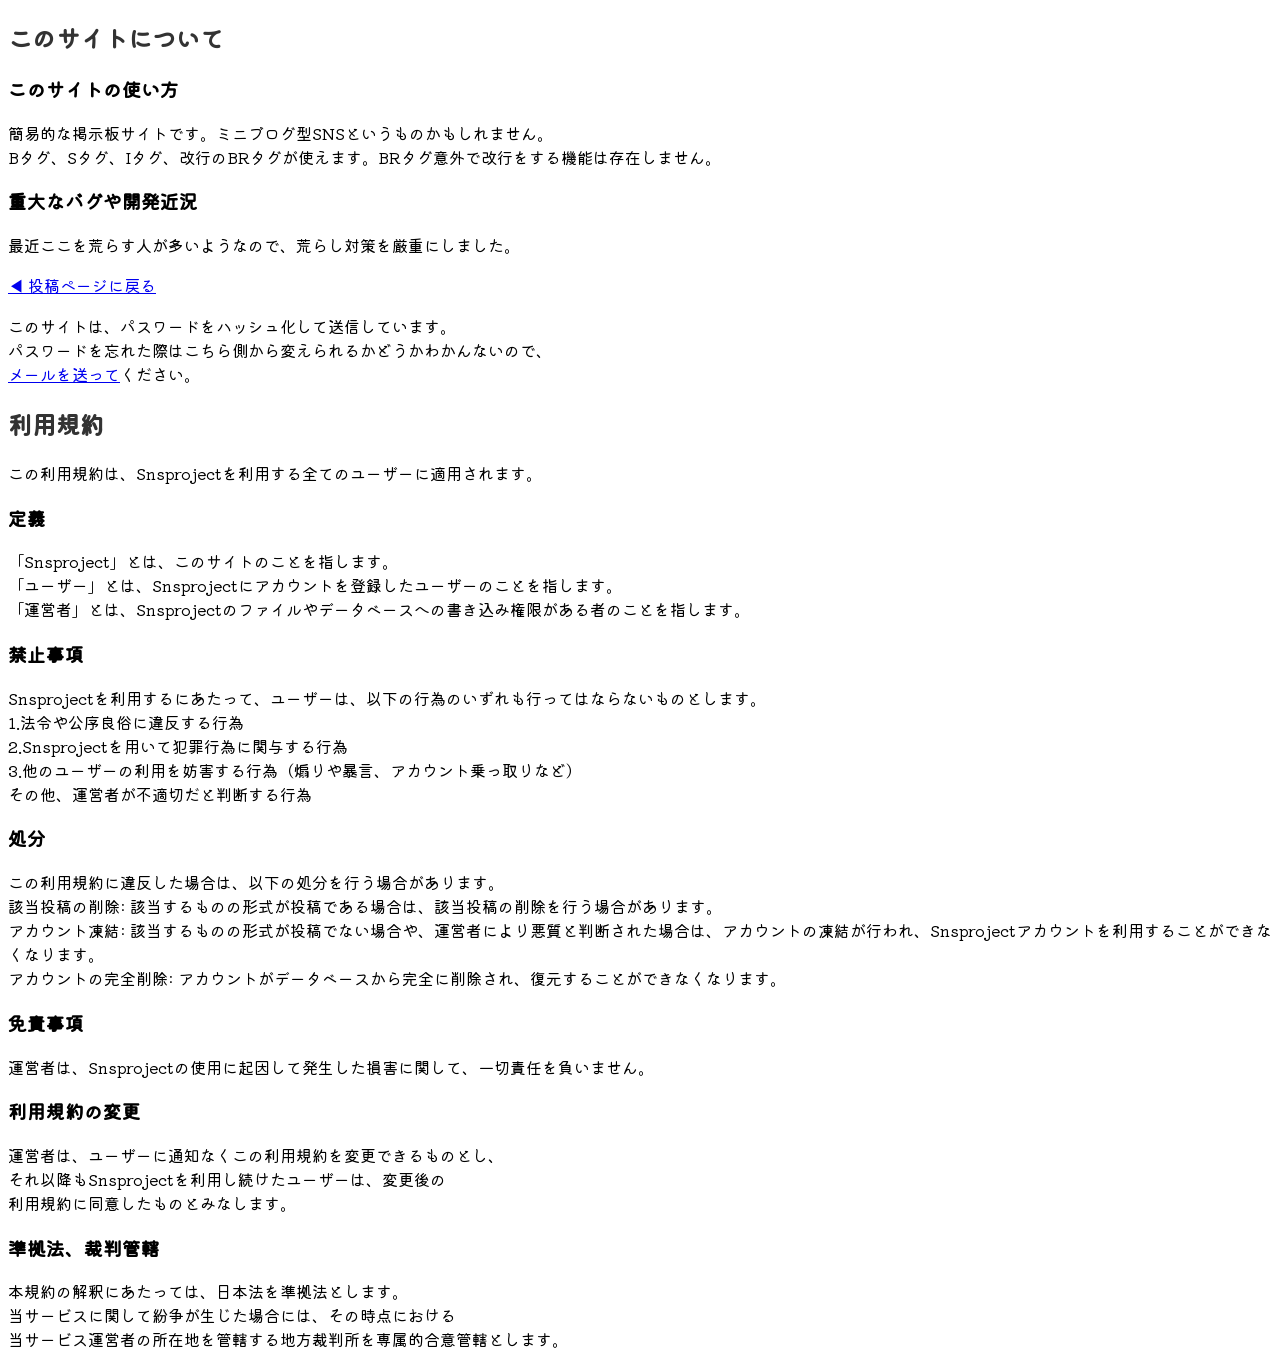
<file: about.html>
<!DOCTYPE html>
<!--
  Title: [snsproject]
  Author:[ayaneko]
  License: CC BY-SA 4.0 or later
  Full license text: https://creativecommons.org

  (This work is also licensed under any later version of this license.)
-->

<html lang="ja">
<head>
  <meta charset="UTF-8" />
  <title>about</title>
  <link rel="preconnect" href="https://fonts.googleapis.com">
<link rel="preconnect" href="https://fonts.gstatic.com" crossorigin>
<link href="https://fonts.googleapis.com/css2?family=Kiwi+Maru&display=swap" rel="stylesheet">
  <link rel="stylesheet" href="style.css">

</head>
<body>
  <script src="https://keepandroidopen.org/banner.js"></script>
<h2>このサイトについて</h2>
  <h3>このサイトの使い方</h3>
  <p>簡易的な掲示板サイトです。ミニブログ型SNSというものかもしれません。<br>Bタグ、Sタグ、Iタグ、改行のBRタグが使えます。BRタグ意外で改行をする機能は存在しません。</p>
<h3>重大なバグや開発近況</h3>
  <p>最近ここを荒らす人が多いようなので、荒らし対策を厳重にしました。</p>
<p><a href="index.html">◀ 投稿ページに戻る</a></p>
  <p>このサイトは、パスワードをハッシュ化して送信しています。<br>パスワードを忘れた際はこちら側から変えられるかどうかわかんないので、<br><a href="mailto:programmingbear90@tapi.re">メールを送って</a>ください。</p>
  <h2>利用規約</h2>
  <p>この利用規約は、Snsprojectを利用する全てのユーザーに適用されます。</p>
  <h3>定義</h3>
  <p>「Snsproject」とは、このサイトのことを指します。<br>「ユーザー」とは、Snsprojectにアカウントを登録したユーザーのことを指します。<br>「運営者」とは、Snsprojectのファイルやデータベースへの書き込み権限がある者のことを指します。</p>
  <h3>禁止事項</h3>
  <p>Snsprojectを利用するにあたって、ユーザーは、以下の行為のいずれも行ってはならないものとします。<br>1.法令や公序良俗に違反する行為<br>2.Snsprojectを用いて犯罪行為に関与する行為<br>3.他のユーザーの利用を妨害する行為（煽りや暴言、アカウント乗っ取りなど）<br>その他、運営者が不適切だと判断する行為</p>
  <h3>処分</h3>
  <p>この利用規約に違反した場合は、以下の処分を行う場合があります。<br>該当投稿の削除: 該当するものの形式が投稿である場合は、該当投稿の削除を行う場合があります。<br>アカウント凍結: 該当するものの形式が投稿でない場合や、運営者により悪質と判断された場合は、アカウントの凍結が行われ、Snsprojectアカウントを利用することができなくなります。<br>アカウントの完全削除: アカウントがデータベースから完全に削除され、復元することができなくなります。</p>
  <h3>免責事項</h3>
  <p>運営者は、Snsprojectの使用に起因して発生した損害に関して、一切責任を負いません。</p>
  <h3>利用規約の変更</h3>
  <p>運営者は、ユーザーに通知なくこの利用規約を変更できるものとし、<br>それ以降もSnsprojectを利用し続けたユーザーは、変更後の<br>利用規約に同意したものとみなします。</p>
  <h3>準拠法、裁判管轄</h3>
  <p>本規約の解釈にあたっては、日本法を準拠法とします。<br>当サービスに関して紛争が生じた場合には、その時点における<br>当サービス運営者の所在地を管轄する地方裁判所を専属的合意管轄とします。</p>
</body>
</file>
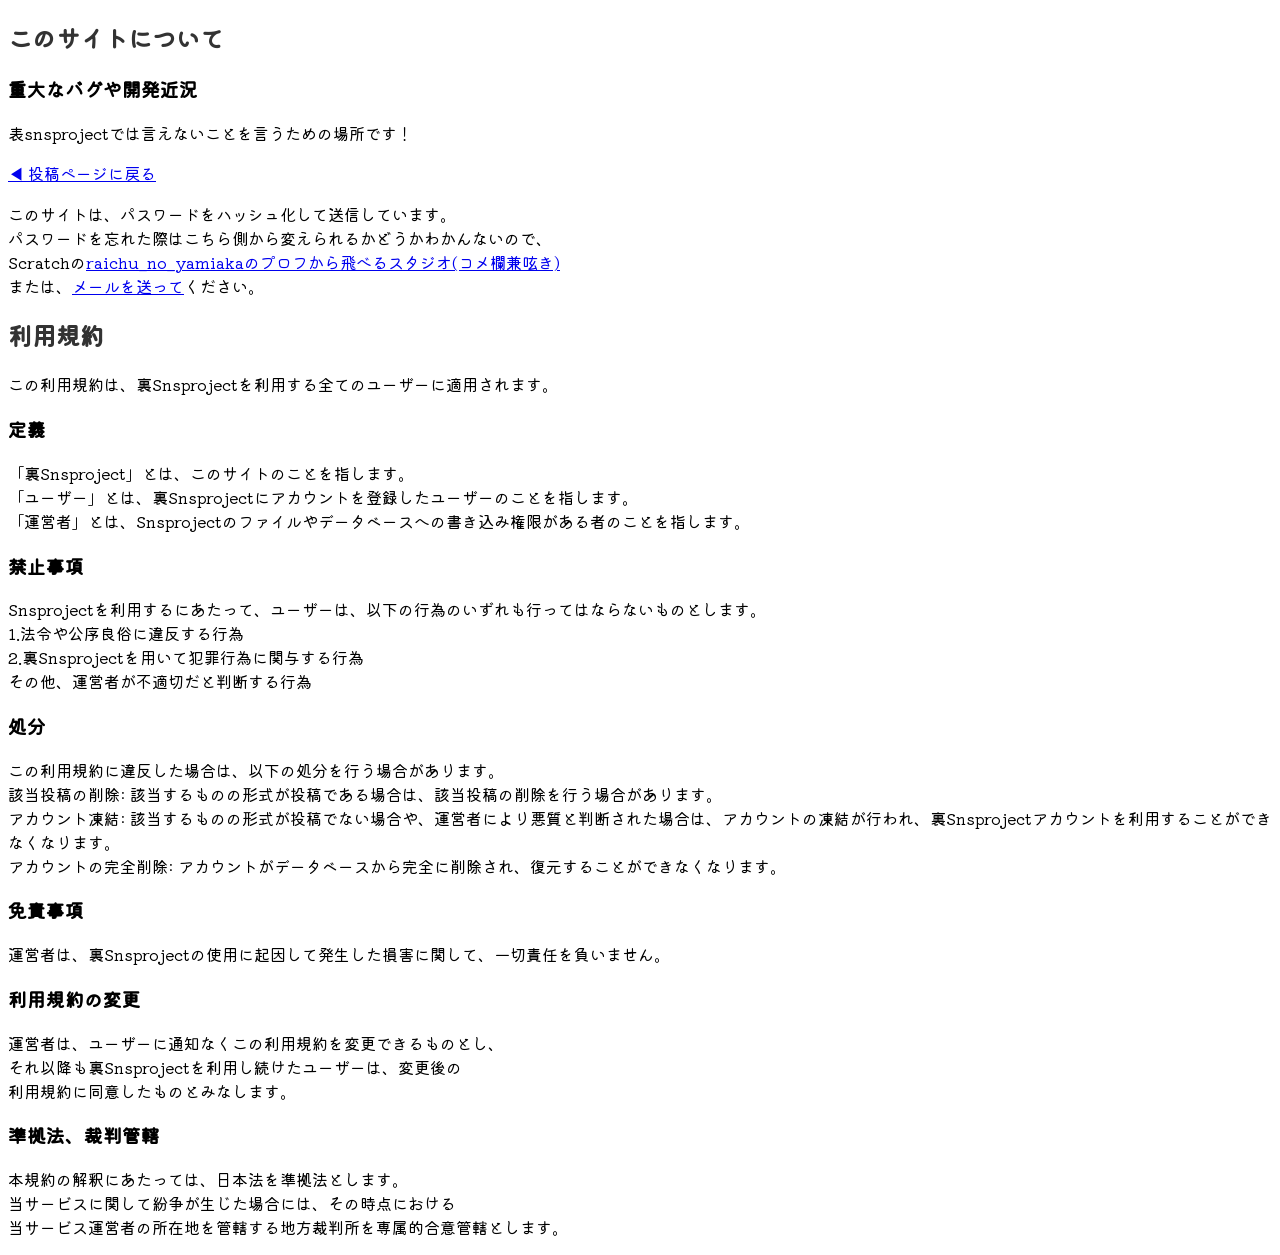
<file: ura_kiyaku.html>
<!DOCTYPE html>
<html lang="ja">
<head>
  <meta charset="UTF-8" />
  <title>about</title>
  <link rel="preconnect" href="https://fonts.googleapis.com">
<link rel="preconnect" href="https://fonts.gstatic.com" crossorigin>
<link href="https://fonts.googleapis.com/css2?family=Kiwi+Maru&display=swap" rel="stylesheet">
  <link rel="stylesheet" href="style.css">

</head>
<body>
<h2>このサイトについて</h2>
<h3>重大なバグや開発近況</h3>
  <p>表snsprojectでは言えないことを言うための場所です！</p>
<p><a href="uraproject.html">◀ 投稿ページに戻る</a></p>
  <p>このサイトは、パスワードをハッシュ化して送信しています。<br>パスワードを忘れた際はこちら側から変えられるかどうかわかんないので、<br>Scratchの<a href="https://scratch.mit.edu/users/raichu_no_yamiaka">raichu_no_yamiakaのプロフから飛べるスタジオ(コメ欄兼呟き)</a><br>または、<a href="mailto:programmingbear90@tapi.re">メールを送って</a>ください。</p>
  <h2>利用規約</h2>
  <p>この利用規約は、裏Snsprojectを利用する全てのユーザーに適用されます。</p>
  <h3>定義</h3>
  <p>「裏Snsproject」とは、このサイトのことを指します。<br>「ユーザー」とは、裏Snsprojectにアカウントを登録したユーザーのことを指します。<br>「運営者」とは、Snsprojectのファイルやデータベースへの書き込み権限がある者のことを指します。</p>
  <h3>禁止事項</h3>
  <p>Snsprojectを利用するにあたって、ユーザーは、以下の行為のいずれも行ってはならないものとします。<br>1.法令や公序良俗に違反する行為<br>2.裏Snsprojectを用いて犯罪行為に関与する行為<br>その他、運営者が不適切だと判断する行為</p>
  <h3>処分</h3>
  <p>この利用規約に違反した場合は、以下の処分を行う場合があります。<br>該当投稿の削除: 該当するものの形式が投稿である場合は、該当投稿の削除を行う場合があります。<br>アカウント凍結: 該当するものの形式が投稿でない場合や、運営者により悪質と判断された場合は、アカウントの凍結が行われ、裏Snsprojectアカウントを利用することができなくなります。<br>アカウントの完全削除: アカウントがデータベースから完全に削除され、復元することができなくなります。</p>
  <h3>免責事項</h3>
  <p>運営者は、裏Snsprojectの使用に起因して発生した損害に関して、一切責任を負いません。</p>
  <h3>利用規約の変更</h3>
  <p>運営者は、ユーザーに通知なくこの利用規約を変更できるものとし、<br>それ以降も裏Snsprojectを利用し続けたユーザーは、変更後の<br>利用規約に同意したものとみなします。</p>
  <h3>準拠法、裁判管轄</h3>
  <p>本規約の解釈にあたっては、日本法を準拠法とします。<br>当サービスに関して紛争が生じた場合には、その時点における<br>当サービス運営者の所在地を管轄する地方裁判所を専属的合意管轄とします。</p>
</body>
</file>
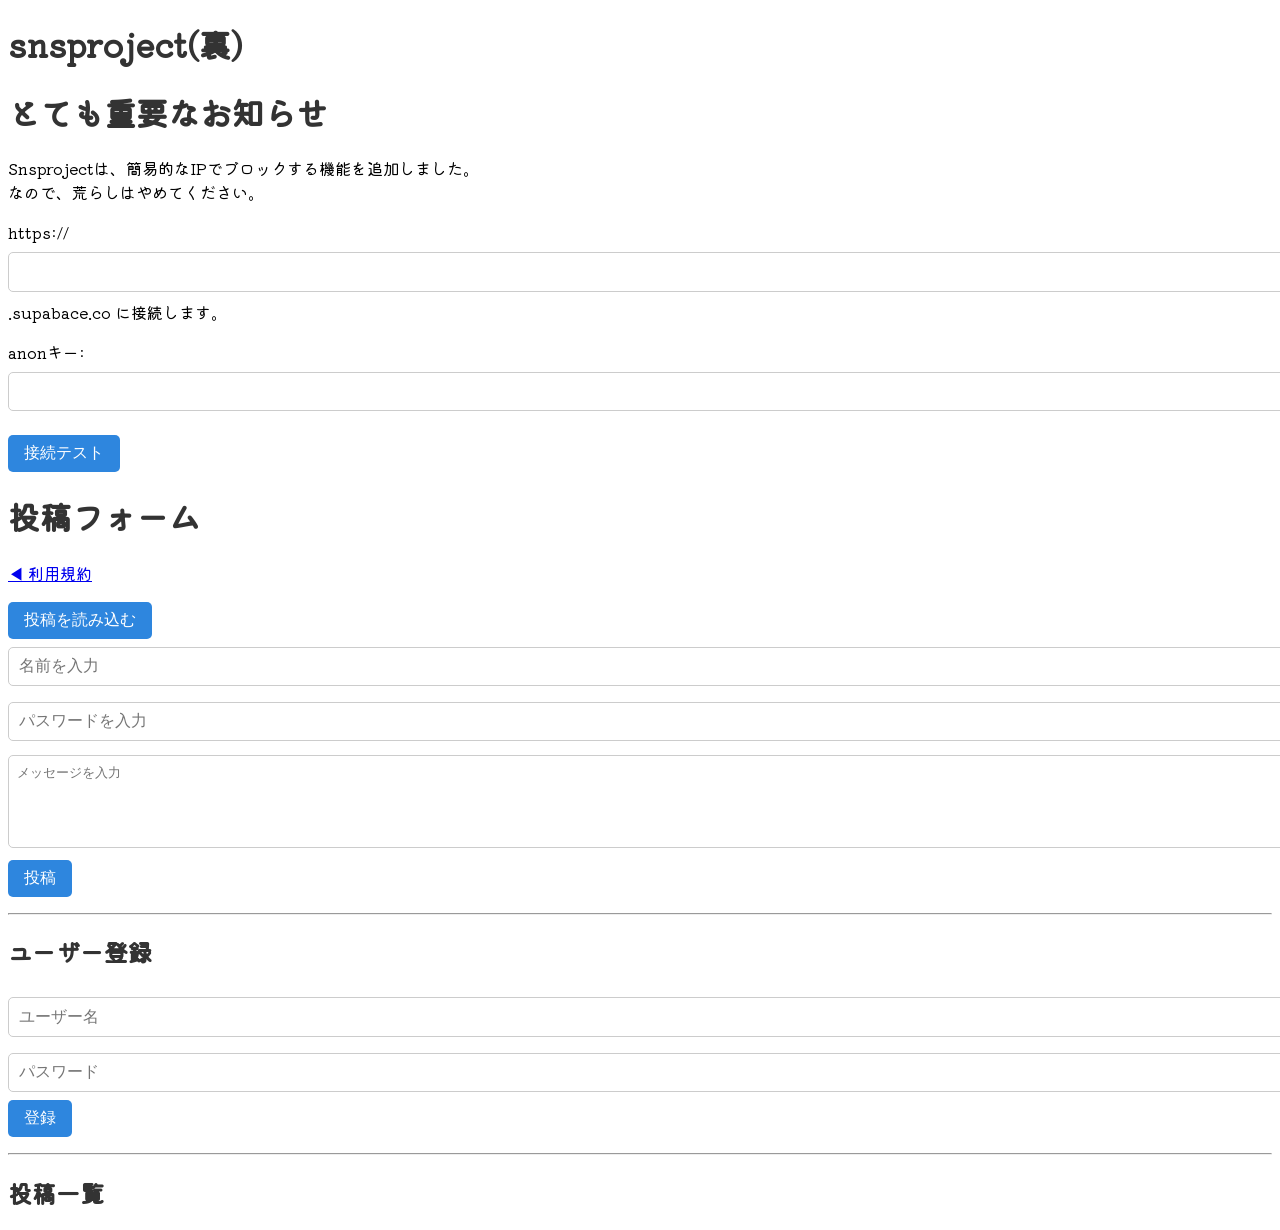
<file: uraproject.html>
<!DOCTYPE html>
<html lang="ja">
<head>
  <meta charset="UTF-8" />
  <meta http-equiv="Content-Security-Policy"
      content="default-src * 'unsafe-inline' 'unsafe-eval' data: blob:;">

  <title>Snsproject裏譜面（？）</title>

  <link rel="preconnect" href="https://fonts.googleapis.com">
  <link rel="preconnect" href="https://fonts.gstatic.com" crossorigin>
  <link href="https://fonts.googleapis.com/css2?family=Kiwi+Maru&display=swap" rel="stylesheet">

  <link rel="stylesheet" href="style.css">
</head>

<body>
  <h1>snsproject(裏)</h1>
  <h1>とても重要なお知らせ</h1>
  <p>Snsprojectは、簡易的なIPでブロックする機能を追加しました。<br>なので、荒らしはやめてください。</p>
    <p>https://<input type="text" id="serverURL"/>.supabace.co に接続します。</p>
  <p>anonキー:<input type="text" id="anonkey"/></p>
  <button onclick="testConnection()">接続テスト</button>
<p id="connection_status"></p>

  <h1>投稿フォーム</h1>
  <p><a href="ura_kiyaku.html">◀ 利用規約</a></p>
  <button onclick="loadPosts()">投稿を読み込む</button>
  <input type="text" id="name" placeholder="名前を入力" /><br />
  <input type="password" id="password" placeholder="パスワードを入力" /><br />
  <textarea id="message" placeholder="メッセージを入力" rows="5" cols="30"></textarea><br />
  <button onclick="submitPost()">投稿</button>

  <p id="status"></p>

  <hr />

  <h2>ユーザー登録</h2>
  <input type="text" id="reg_name" placeholder="ユーザー名" /><br />
  <input type="password" id="reg_password" placeholder="パスワード" /><br />
  <button onclick="registerUser()">登録</button>
  <p id="reg_status"></p>

  <hr />

  <h2>投稿一覧</h2>
  <ul id="posts"></ul>

<script>
  
function getServerConfig() {
  const projectRef =
    document.getElementById("serverURL").value.trim();

  const key =
    document.getElementById("anonkey").value.trim();

  // SupabaseのProject Ref形式を検証
  if (!/^[a-z0-9]{20}$/.test(projectRef)) {
    throw new Error("Project IDを確認してください。");
  }

  if (!key) {
    throw new Error("公開用APIキーを入力してください。");
  }

  return {
    url: `https://${projectRef}.supabase.co`,
    key
  };
}
 async function testConnection() {
  const status = document.getElementById("connection_status");
  status.textContent = "接続確認中…";

  try {
    const { url, key } = getServerConfig();

    const response = await fetch(
      `${url}/rest/v1/posts?select=id&limit=1`,
      {
        headers: {
          apikey: key,
          Authorization: `Bearer ${key}`
        }
      }
    );

    if (!response.ok) {
      throw new Error(`接続失敗（HTTP ${response.status}）`);
    }

    status.textContent = "接続成功！";
  } catch (error) {
    status.textContent = error.message;
  }
}
/* =====================
   端末指紋（device_id）
===================== */
let deviceId = localStorage.getItem("device_id");
if (!deviceId) {
  deviceId = crypto.randomUUID();
  localStorage.setItem("device_id", deviceId);
}

/* =====================
   パスワードハッシュ
===================== */
async function hashPassword(password) {
  const encoder = new TextEncoder();
  const data = encoder.encode(password);
  const hashBuffer = await crypto.subtle.digest("SHA-256", data);
  return Array.from(new Uint8Array(hashBuffer))
    .map(b => b.toString(16).padStart(2, "0"))
    .join("");
}

/* =====================
   ユーザー登録
===================== */
async function registerUser() {let config;

  try {
    config = getServerConfig();
  } catch (error) {
    alert(error.message);
    return;
  }

  const { url, key } = config;

  const name = document.getElementById("reg_name").value.trim();
  const password = document.getElementById("reg_password").value;
  const reg_status = document.getElementById("reg_status");

  if (!name || !password) {
    reg_status.textContent = "ユーザー名とパスワードを入力してね。";
    return;
  }

  const hashedPassword = await hashPassword(password);
  const encodedName = encodeURIComponent(name);

  // ★ 修正ポイント：URLエンコード
  const checkRes = await fetch(
    `${url}/rest/v1/users?name=eq.${encodedName}`,
    {
      headers: {
        apikey: key,
        Authorization: `Bearer ${key}`
      }
    }
  );

  const existingUsers = await checkRes.json();

  if (existingUsers.length > 0) {
    reg_status.textContent = "このユーザー名はすでに使われています。";
    return;
  }
  const res = await fetch(`${url}/rest/v1/users`, {
    method: "POST",
    headers: {
      "Content-Type": "application/json",
      apikey: key,
      Authorization: `Bearer ${key}`,
      Prefer: "return=representation"
    },
    body: JSON.stringify({
      name,
      password: hashedPassword,
      device_id: deviceId
    })
  });


  if (!res.ok) {
    reg_status.textContent = "登録に失敗しました。";
    return;
  }

  reg_status.textContent = "登録完了！";
  document.getElementById("reg_name").value = "";
  document.getElementById("reg_password").value = "";

  // 運営アカウントのウェルカム投稿
  

/* =====================
   投稿処理
===================== */
async function submitPost() {let config;

  try {
    config = getServerConfig();
  } catch (error) {
    alert(error.message);
    return;
  }

  const { url, key } = config;

  const name = document.getElementById("name").value.trim();
  const password = document.getElementById("password").value;
  const message = document.getElementById("message").value;
  const status = document.getElementById("status");

  if (!name || !password || !message) {
    status.textContent = "全部入力してね。";
    return;
  }

  const hashedPassword = await hashPassword(password);
  const encodedName = encodeURIComponent(name);

  const authRes = await fetch(
    `${url}/rest/v1/users?name=eq.${encodedName}&password=eq.${hashedPassword}`,
    {
      headers: {
        apikey: key,
        Authorization: `Bearer ${key}`
      }
    }
  );

  const user = await authRes.json();

  if (user.length === 0) {
    status.textContent = "認証に失敗しました。";
    return;
  }

  if (user[0].is_banned) {
    status.textContent = "このユーザーは凍結されています。";
    return;
  }
// 端末BANチェック
const banRes = await fetch(
  `${url}/rest/v1/banned_devices?device_id=eq.${deviceId}`,
  {
    headers: {
      apikey: key,
      Authorization: `Bearer ${key}`
    }
  }
);

const banned = await banRes.json();
if (banned.length > 0) {
  status.textContent = "この端末は制限されています。";
  return;
}
  const res = await fetch(`${url}/rest/v1/posts`, {
    method: "POST",
    headers: {
      "Content-Type": "application/json",
      apikey: key,
      Authorization: `Bearer ${key}`,
      Prefer: "return=representation"
    },
    body: JSON.stringify({
      message,
      user_id: user[0].id,
      device_id: deviceId
    })
  });


  if (res.ok) {
    status.textContent = "投稿した！";
    document.getElementById("message").value = "";
    loadPosts();
  } else {
    status.textContent = "投稿失敗…";
  }
}

/* =====================
   投稿一覧取得
===================== */
async function loadPosts() {let config;

  try {
    config = getServerConfig();
  } catch (error) {
    alert(error.message);
    return;
  }

  const { url, key } = config;

  /* =====================
     投稿取得
  ===================== */
  const postsRes = await fetch(
    `${url}/rest/v1/posts?select=id,message,created_at,user_id,device_id&order=created_at.desc`,
    {
      headers: {
        apikey: key,
        Authorization: `Bearer ${key}`
      }
    }
  );

  if (!postsRes.ok) {
    alert("投稿取得失敗: " + await postsRes.text());
    return;
  }

  const posts = await postsRes.json();

  /* =====================
     ユーザー取得
  ===================== */
  const usersRes = await fetch(
    `${url}/rest/v1/users?select=id,name,role,is_banned,device_id`,
    {
      headers: {
        apikey: key,
        Authorization: `Bearer ${key}`
      }
    }
  );

  if (!usersRes.ok) {
    alert("ユーザー取得失敗: " + await usersRes.text());
    return;
  }

  const users = await usersRes.json();

  /* =====================
     BAN端末取得
  ===================== */
  const bannedRes = await fetch(
    `${url}/rest/v1/banned_devices?select=device_id`,
    {
      headers: {
        apikey: key,
        Authorization: `Bearer ${key}`
      }
    }
  );

  if (!bannedRes.ok) {
    alert("BAN端末取得失敗: " + await bannedRes.text());
    return;
  }

  const bannedDevices = await bannedRes.json();
  const bannedSet = new Set(bannedDevices.map(b => b.device_id));

  /* =====================
     user_id → user map
  ===================== */
  const userMap = {};
  users.forEach(u => {
    userMap[u.id] = u;
  });

  /* =====================
     表示処理
  ===================== */
  const list = document.getElementById("posts");
  list.innerHTML = "";

  posts.forEach(post => {
    const user = userMap[post.user_id];

    // ❌ ユーザー不明
    if (!user) return;

    // ❌ ユーザーBAN
    if (user.is_banned) return;

    // ❌ BAN端末（投稿者）
    if (bannedSet.has(user.device_id)) return;

    // ❌ BAN端末（投稿単位）
    if (post.device_id && bannedSet.has(post.device_id)) return;

    const time = new Date(post.created_at).toLocaleString("ja-JP");
    const name = user.name ?? "不明";
    const role = user.role ?? "未設定";

    const li = document.createElement("li");
    li.textContent = `【${time}】${name}（${role}）: ${post.message}`;
    list.appendChild(li);
  });
}


</script>
</body>
</html>
</file>
<file: style.css>
/*
 * [作品名]
 * Copyright (c) [年] [あなたの名前]
 * Licensed under CC BY-SA 4.0 or later
 * https://creativecommons.org

 */

body {
    font-family: "Kiwi Maru", serif;
    font-weight: 400;
    font-style: normal;
  }

  h1, h2 {
    color: #333;
  }

  input, textarea {
    width: 100%;
    padding: 0.6em;
    margin: 0.5em 0;
    border: 1px solid #ccc;
    border-radius: 5px;
    font-size: 1em;
  }

  button {
    padding: 0.5em 1em;
    font-size: 1em;
    background-color: #2e86de;
    color: white;
    border: none;
    border-radius: 5px;
    cursor: pointer;
  }

  button:hover {
    background-color: #1e5fab;
  }

  #status {
    margin-top: 1em;
    color: green;
  }

  ul#posts {
    list-style: none;
    padding: 0;
  }

  ul#posts li {
    background-color: #fff;
    border: 1px solid #ddd;
    padding: 1em;
    margin-bottom: 1em;
    border-radius: 5px;
  }
</file>
